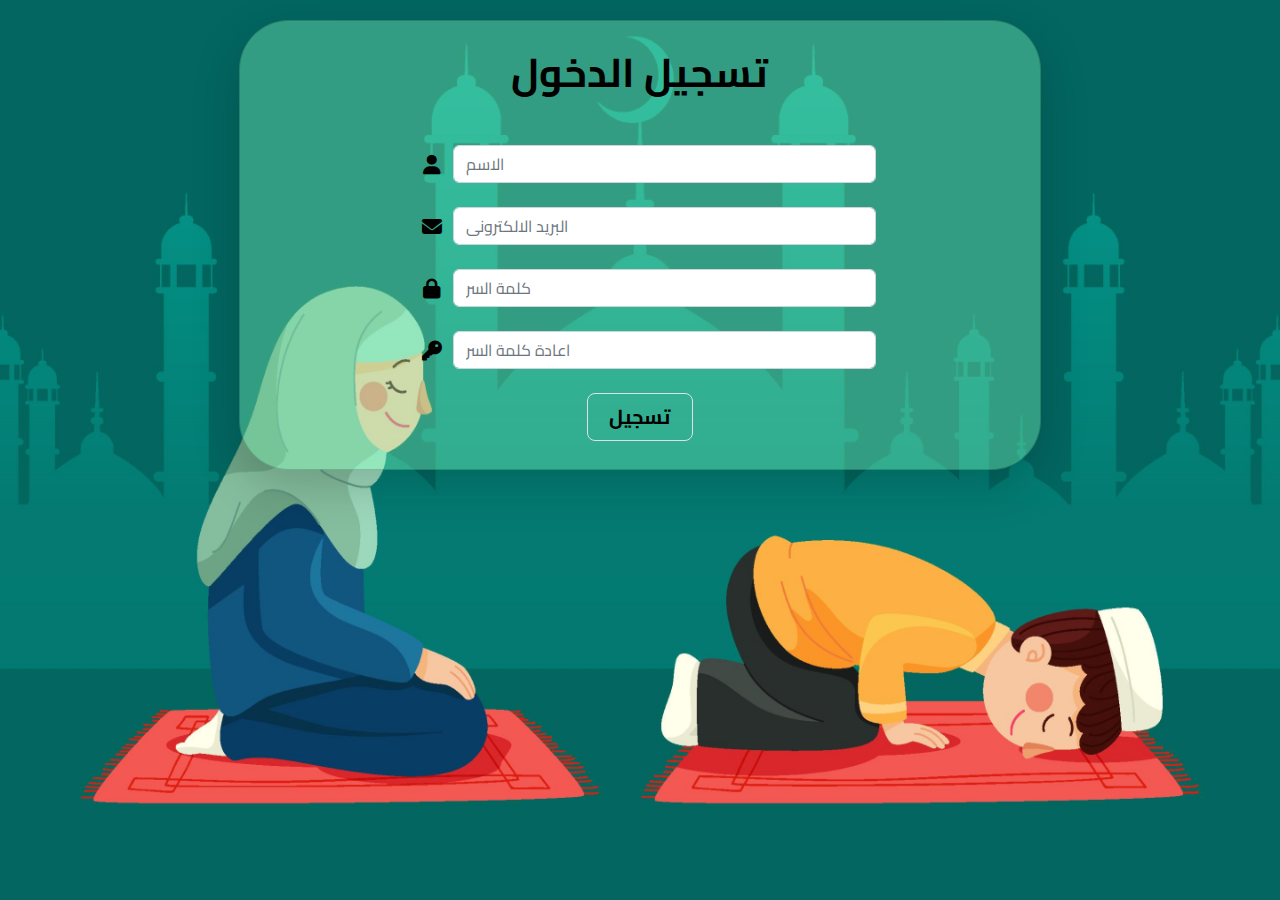
<file: sginUp.html>
<!DOCTYPE html>
<html lang="en">
<head>
    <meta charset="UTF-8">
    <meta name="viewport" content="width=device-width, initial-scale=1.0">
    <title>الصحابة</title>
    <meta name="description" content="academy site" />
    <meta name="keywords" content="KeyWords Here 65" />
    <meta name="author" content="Omar nasr" />
    
    <link rel="stylesheet" href="./css/all.min.css" />
    <link rel="stylesheet" href="./css/bootstrap.rtl.min.css" />
    <link rel="stylesheet" href="./css/style.css" />
</head>
<body> 
    <section class="sgin">
        
            <div class="container-fluid ">
              <div class="row d-flex justify-content-center align-items-center ">
                <div class="col-auto col-md-8">
                  <div class="card text-black bg-transparent shadow shadow-lg back " style="border-radius: 50px;">
                    <div class="card-body p-md-1">
                      <div class="row justify-content-center">
                        <div class="col-auto col-md-8 order-2 order-lg-1">
          
                          <p class="text-center h1 fw-bold mb-5 mx-1 mx-md-4 mt-4 tit">تسجيل الدخول</p>
          
                          <form class="mx-1 mx-md-4">
          
                            <div class="d-flex flex-row align-items-center mb-4 ">
                              <i  class="fas fa-user fa-lg me-3 fa-fw "></i>
                              <div class="form-outline flex-fill me-2">
                                <input type="text" placeholder="الاسم"  class="form-control" />
                                
                              </div>
                            </div>
          
                            <div class="d-flex flex-row align-items-center mb-4">
                              <i  class="fas fa-envelope fa-lg me-3 fa-fw"></i>
                              <div class="form-outline flex-fill me-2">
                                <input type="email" placeholder="البريد الالكترونى"  class="form-control" />
                              </div>
                            </div>
          
                            <div class="d-flex flex-row align-items-center mb-4">
                              <i  class="fas fa-lock fa-lg me-3 fa-fw"></i>
                              <div class="form-outline flex-fill me-2">
                                <input type="password" placeholder="كلمة السر"  class="form-control" />
                               
                              </div>
                            </div>
          
                            <div class="d-flex flex-row align-items-center mb-4">
                              <i  class="fas fa-key fa-lg me-3 fa-fw"></i>
                              <div class="form-outline flex-fill me-2 ">
                                <input type="password" placeholder="اعادة كلمة السر" class="form-control" />
                              </div>
                            </div>
          
                        
          
                            <div class="d-flex justify-content-center mx-4 mb-3 mb-lg-4">
                              <button type="button" style="font-weight: 700;" class="btn btn-outline-success btn-lg w-25 border border-1">
                                <a class="nav-link text-black "
                                aria-current="page"
                                target="_blank"
                                
                                href="index.html">
                                تسجيل </a>
                                
                            </button>
                            </div>
          
                          </form>
          
                        </div>
                        <!-- <div class="col-md-10 col-lg-6 col-xl-7 d-flex align-items-center order-1 order-lg-2">
          
                          <img src="./assets/images/1146422760.jpg"
                            class="img-fluid" alt="Sample image">
          
                        </div> -->
                      </div>
                    </div>
                  </div>
                </div>
              </div>
            </div>
       



    </section>
    
</body>
</html>
</file>
<file: css/style.css>
@import url("https://fonts.googleapis.com/css2?family=Cairo:wght@200;300;400;500;600;700;800;900&display=swap");
@font-face {
   font-family: "lamar";
   src: url("../assets/lamar.otf");
   font-weight: 400;
}
/* ------------- Start Global ------------- */
::-webkit-scrollbar {
   width: 10px;
}
::-webkit-scrollbar-track {
   background-color: #ccc;
}
::-webkit-scrollbar-thumb {
   background-color: var(--main-color);
}
:root {
   --main-color: #037d73;
   --foot-color: #04867c;
   --orang-color: #fdb245;
   --green-light: #85be9e;
   --color-black: #000000;
   --color-white: #ffffff;
   --light-color: #c4c4c4;
   --lamar-font: lamar, sans-serif;
   --transition: all 0.5s;
}
body {
   font-family: "Cairo", sans-serif;
   
}
a {
   text-decoration: none;
   transition: var(--transition);
}

.btn-main {
   color: var(--color-white);
   border-radius: 15px;
   border: none;
   outline: none;
   font-weight: 600;
}
:is(.btn-green, .btn-orrange):hover {
   background-image: linear-gradient(
      to right,
      rgb(0 0 0 / 0.1),
      rgb(0 0 0 /0.2)
   );
}
.btn-green {
   background-color: var(--green-light);
   padding: 0.2rem 2rem;
   font-size: 24px;
}
.btn-orrange {
   background-color: var(--orang-color);
   font-size: 30px;
   padding: 0.1rem 5rem;
   border: #fff solid 2px;
}

.main-title h2 {
   margin: 2rem 0;
   font-family: var(--lamar-font);
   font-size: calc(42 / 16 * 1rem);
   letter-spacing: 2px;
   color: var(--main-color);
}
section:not(header section) {
   padding: 20px ;
}
section:not(header section) .main-title h2 {
   padding-bottom: 20px;
}
/* ------------- Start Fixed ------------- */
.goTop {
   background-color: var(--foot-color);
   color: #fff;
   cursor: pointer;
   width: 35px;
   height: 35px;
   border-radius: 50%;
   display: grid;
   place-content: center;
   font-size: 20px;
   z-index: 99999;
   scroll-behavior: smooth;

}

/* ------------- Start NavBar ------------- */
.navbar {
   background-color: var(--main-color);
   position: fixed;
   z-index: 11111111;
}
@media (min-width:992px) {
   .navbar {
      height: 80px;
   }
}
.navbar .navbar-brand {
   color: var(--orang-color);
   font-size: 2.6rem;
   font-family: var(--lamar-font);
}
.navbar .nav-link {
   color: var(--color-white) !important;
   margin: 0 0.2rem;
   font-size: calc(20 / 16 * 1rem);
   font-weight: 300;
   letter-spacing: 1.5px;
   position: relative;
   cursor: pointer;
   transition: var(--transition);
}
:is(a, .nav-link):hover {
   color: var(--orang-color) !important;
}
.navbar .nav-link.active {
   font-family: var(--lamar-font);
}
.navbar .nav-link::after {
   content: "";
   position: absolute;
   top: 95%;
   left: 0;
   width: 0;
   height: 4px;
   background-color: var(--orang-color);
   border-radius: 3px;
   transition: var(--transition);
}
.navbar .nav-link.active::after {
   width: 100%;
   right: 0;
}
/* ------------- Start Header ------------- */
#home {
   min-height: calc(100vh);
   background: url("../assets/images/header.png") no-repeat ;
   background-size: 100% 100%;
}

#home h1 {
   font-family: var(--lamar-font);
   font-size: calc(56 / 16 * 1rem);
}
#home p {
   font-weight: 500;
   font-size: calc(35 / 16 * 1rem);
}
/* ------------- Start slider ------------- */


.boook{
background-image:url(../assets/images/active11.png);
background-attachment: fixed;
background-repeat: no-repeat;
background-position: 100% 100%;
background-size: cover;
border-radius: 2rem;
padding: 4rem;
}
 .book .flip-book {
   width: 320px;
   height: 400px;
   left: 15%;
   position: relative;
   perspective: 1500px;
   background-color: var(--main-color);
 }
 .book .flip {
   background-color: var(--main-color);
   width: 100%;
   height: 100%;
   position: absolute;
   top: 0;
   left: 0;
   transform-origin: left;
   transform-style: preserve-3d;
   transform: rotateY(0deg);
   transition: .5s;
   color: #000;
 }
 .book .front {
   position: absolute;
   width: 100%;
   height: 100%;
   top: 0;
   left: 0;
   background-color: var(--main-color);
   box-sizing: border-box;
   padding: 0 13px;
 }
 .book .back {
   position: absolute;
   width: 100%;
   height: 100%;
   top: 0;
   left: 0;
   z-index: 99;
   transform: rotateY(180deg);
   backface-visibility: hidden;
   background-color:var(--main-color) !important;
 }
 .book .next-btn {
   position: absolute;
   bottom: 13px;
   right: 13px;
   cursor: pointer;
   color: #000;
   font-weight: 600;
 }
 .book .back-btn {
   position: absolute;
   bottom: 13px;
   right: 13px;
   cursor: pointer;
   color: #000;
   font-weight: 700;
 }
 .book  #p1 {
   z-index: 8;
 }
 .book #p2 {
   z-index: 7;
 }
 .book #p3 {
   z-index: 6;
 }
 .book #p4 {
   z-index: 5;
 }
 .book #p5 {
   z-index: 4;
 }
 .book #p6 {
   z-index: 3;
 }
 .book #p7 {
   z-index: 2;
 }
 .book #p8 {
   z-index: 1;
 }
 .book #c1:checked ~ .flip-book #p1 {
   transform: rotateY(-180deg);
   z-index: 1;
 }
 .book #c2:checked ~ .flip-book #p2 {
   transform: rotateY(-180deg);
   z-index: 2;
 }
 .book  #c3:checked ~ .flip-book #p3 {
   transform: rotateY(-180deg);
   z-index: 3;
 }
 .book  #c4:checked ~ .flip-book #p4 {
   transform: rotateY(-180deg);
   z-index: 4;
 }
 .book  #c5:checked ~ .flip-book #p5 {
   transform: rotateY(-180deg);
   z-index: 5;
 }
 .book  #c6:checked ~ .flip-book #p6 {
   transform: rotateY(-180deg);
   z-index: 6;
 }
 .book  #c7:checked ~ .flip-book #p7 {
   transform: rotateY(-180deg);
   z-index: 7;
 }
 .book  #c8:checked ~ .flip-book #p8{
   transform: rotateY(-180deg);
   z-index: 8;
 }
/* ------------- Start about ------------- */
.about-content p {
   font-size: 28px;
   width: clamp(300px , 70% , 100%)
}
/* ------------- Start message ------------- */
.meesage {
   background-color: var(--main-color);
}
.meesage h2 {
   font-size: 40px;
   font-weight: 800;
}
.meesage p {
   font-size: 24px;
   font-weight: 700;
}
/* ------------- Start why ------------- */
.why-content .image {
   width: 150px;
   height: 150px;
   display: grid;
   place-content: center;
   border-radius: 50%;
   box-shadow: 0 2px 16px 1px #04867c;
   margin: 20px auto;
}
/* ------------- Start active ------------- */
.active-page .img-play {
   width: 85px;
   height: 85px;
}
.active-page .image {
   width: 140px;
   height: 140px;
   border-radius: 50%;
   display: flex;
   align-items: center;
   justify-content: center;
   background-color: var(--color-white);
   box-shadow: 0 2px 5px var(--orang-color);
   cursor: pointer;
}
/* ------------- Start Say ------------- */
.mySwiper2 {
   background-color: var(--main-color);
}
.mySwiper2 .swiper-slide {
   cursor: pointer;
}
.mySwiper2 .swiper-slide::before,
.mySwiper2 .swiper-slide::after {
   position: absolute;
   text-rendering: auto;
   font: var(--fa-font-solid);
   font-size: 90px;
}
.mySwiper2 .swiper-slide::before {
   content: "\f10d";
   bottom: 15%;
   left: 10%;
}
.mySwiper2 .swiper-slide::after {
   content: "\f10e";
   top: 15%;
   right: 10%;
}
@media screen and (max-width: 563.98px) {
   .mySwiper2 .swiper-slide::before,
   .mySwiper2 .swiper-slide::after {
      all: unset;
   }
}
/* ------------- Start contact ------------- */
.contact-us {
   overflow-x: hidden;
}
.contact-us .images {
   position: relative;
   left: -200px;
   margin-right: -160px;
}
@media screen and (max-width: 991.98px) {
   .contact-us .images {
      position: static;
      margin-right: 0;
   }
}
.contact-us .input-data {
   border: 1px solid var(--main-color);
   border-radius: 20px;
   padding: 10px 20px;
   margin-bottom: 20px;
}
.contact-us .input-data input {
   all: unset;
   height: 40px;
}
.contact-us .input-data i {
   font-size: 20px;
   color: var(--main-color);
   margin-left: 10px;
}
.contact-us .input-data:last-of-type {
   height: auto;
}
.contact-us .input-data textarea {
   all: unset;
   width: 100%;
   resize: vertical;
}

/* ------------- Start Footer ------------- */
footer {
   background-color: var(--foot-color);
}
footer .title h2 {
   font-family: var(--lamar-font);
   color: var(--orang-color) !important;
}
footer .social a {
   width: 35px;
   height: 35px;
   border-radius: 50%;
   background-color: var(--color-white);
   color: var(--main-color);
   display: inline-grid;
   place-content: center;
   margin: 0 5px;
   font-size: 20px;
}
footer a:not(.social a) {
   font-size: 24px;
}
@media screen and (max-width: 563.98px) {
   :root {
      font-size: 11px;
   }
}


/* ------------- sgin up page  ------------- */


.sgin{
   min-height: calc(100vh);
   background: url("../assets/images/header.png") no-repeat ;
   background-size: 100% 100%;
 
}
.back{
   background-color: #85ffbe5d !important;

}

:is(.tit ,.fas):hover {
   color: var(--orang-color) !important;
}
</file>
